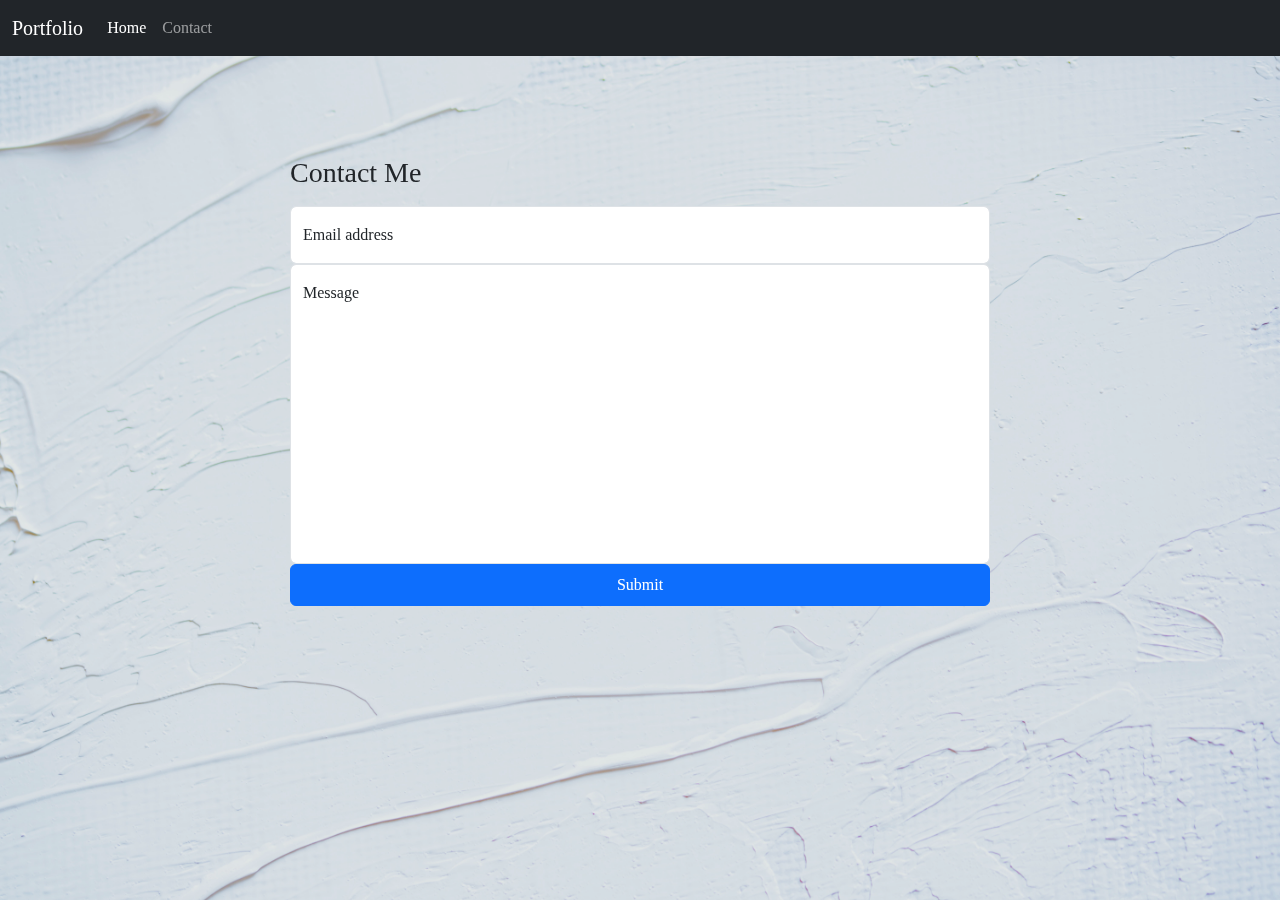
<file: contact.html>
<!DOCTYPE html>
<html lang="en">

<head>
    <meta charset="UTF-8">
    <meta name="viewport" content="width=device-width, initial-scale=1.0">
    <meta http-equiv="X-UA-Compatible" content="ie=edge">
    <meta name="Description" content="Enter your description here" />
    <link rel="stylesheet" href="https://cdnjs.cloudflare.com/ajax/libs/twitter-bootstrap/5.1.0/css/bootstrap.min.css">
    <link rel="stylesheet" href="https://cdnjs.cloudflare.com/ajax/libs/font-awesome/5.15.4/css/all.min.css">
    <link rel="stylesheet" href="style.css">
    <title>My Portflio</title>
</head>

 
 
 
 <!-- Navbar -->
    <nav class="navbar navbar-expand navbar-dark bg-dark" aria-label="Second navbar example">
        <div class="container-fluid">
            <a class="navbar-brand" href="#">Portfolio</a>
            <button class="navbar-toggler" type="button" data-bs-toggle="collapse" data-bs-target="#navbarsExample02"
                aria-controls="navbarsExample02" aria-expanded="false" aria-label="Toggle navigation">
                <span class="navbar-toggler-icon"></span>
            </button>

            <div class="collapse navbar-collapse" id="navbarsExample02">
                <ul class="navbar-nav me-auto">
                    <li class="nav-item">
                        <a class="nav-link active" aria-current="page" href="index.html">Home</a>
                    </li>
                    <li class="nav-item">
                        <a class="nav-link" href="contact.html">Contact</a>
                    </li>
                </ul>
            </div>
        </div>
    </nav>


    <!-- Background -->

    <div class="bg">
        <img src="static/joanna-kosinska-mjC9apK53a8-unsplash.jpg" alt="" class="bg-pic">
    </div>



    <!-- contact form -->

    <form>
        
        <h1 class="h3 mb-3 fw-normal">Contact Me </h1>
    
        <div class="form-floating">
          <input type="email" class="form-control" id="floatingInput" placeholder="name@example.com">
          <label for="floatingInput">Email address</label>
        </div>
        <div class="form-floating">
          <input type="message" class="form-control" id="floatingmsg" placeholder="Password">
          <label for="floatingPassword">Message</label>
        </div>
   
        <button class="btn btn-primary w-100 py-2" type="submit">Submit</button>
       
      </form>
</file>
<file: style.css>
.profile{
    border-radius: 50%;
}

body{
    background-color: rgba(255, 255, 255, 0.293);
}

.bg-pic{
width: 100%;
z-index: -1;
position: fixed;
height: 100%;
filter: brightness(90%);
}


.intro-tile{
    background-color: rgba(0, 0, 0, 0.114);
    border-radius: 30px;
    width: 100%;
    margin-bottom: 50px;
}

.intro-txt{
-webkit-text-stroke: 1px black;
color: rgb(255, 255, 255);
font-family:Georgia, 'Times New Roman', Times, serif;
font-size:3.5em;
text-shadow: 1px 1px 1px black;
}


.featurette-divider{
    margin-top: 100px;
    margin-bottom: 50px;
}

.checkout{
    text-align: center;
    -webkit-text-stroke: 1px black;
    color: rgb(255, 255, 255);
    border: 1px solid black;
    background-color: rgba(255, 255, 255, 0.608);
    border-radius: 25px;
}

.chk-txt{
    font-size: 3.5em;
    font-weight: bolder;
    text-shadow: 1px 1px 1px black;
    
}

.first-divider{
    margin-bottom: 100px;
}

*{
    font-family: Georgia, 'Times New Roman', Times, serif;
   
}


.pics{
    height: 500px;
    width: 500px
}

.col-md-7{
    display: flex;
    flex-direction: column;
    justify-content: center;
    align-items: center;
}


form{
    margin-top: 100px;
    margin-left: auto;
    margin-right: auto;
    justify-content: center;
    align-items: center;
    height: 700px;
    width: 700px;
}

#floatingmsg{
    height: 300px;
}


.intro-words{
    display: flex;
    flex-direction: column;
    align-items: center;
    justify-content: center;
    text-align: center;
    width: 450px;
    border: 1px solid black;
    border-radius: 15px;
    padding: 25px;
    background-color: rgba(255, 255, 255, 0.585);
}
</file>
